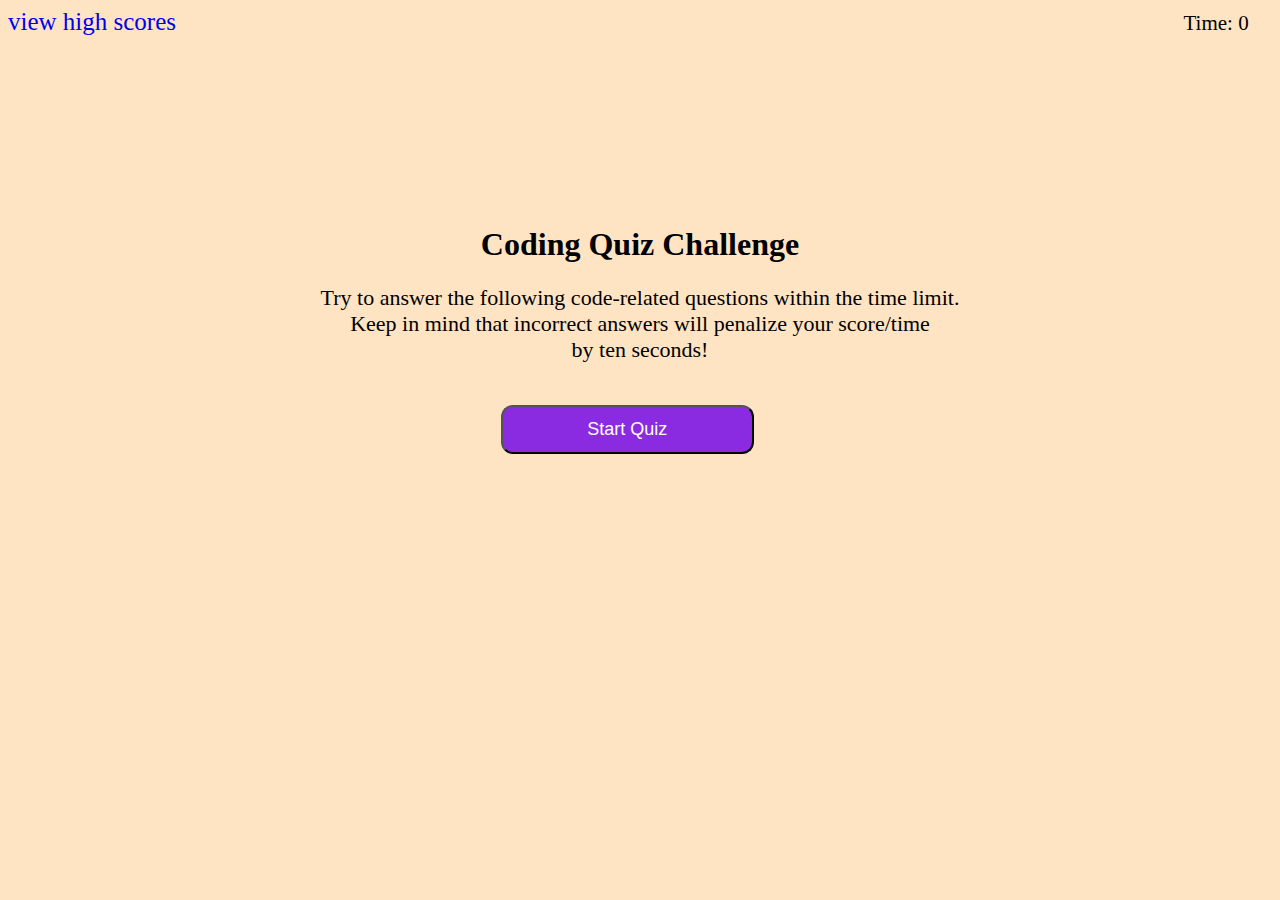
<file: index.html>
<!DOCTYPE html>
<html lang="en">

<head>
    <meta charset="UTF-8">
    <meta http-equiv="X-UA-Compatible" content="IE=edge">
    <meta name="viewport" content="width=device-width, initial-scale=1.0">
    <title>Quiz Game</title>
    <link rel="stylesheet" href="./style.css">
</head>

<body>
    <a href="highscores.html" id="displayHighScores">view high scores</a>
    <div id="timer" onlick="time()">Time: 0</div> <!-- onclick method when clicked it time start counting set my time equal to 0 and when i star quiz it will stating counting-->
    <div class="container">
        <div id="home"> <!-- this div is create for my start quiz home page.-->
            <h1>Coding Quiz Challenge</h1>
            <p>Try to answer the following code-related questions within the time limit. <br>
                Keep in mind that incorrect answers will penalize your score/time <br> by ten seconds!</p>
            <button id="start">Start Quiz</button> <!-- when i click the start quiz button when i can start take my quiz-->
        </div>

        <div id="quiz"> <!--create new div box for quiz questions-->
            <!--<div id="timer">Time: 75</div> create text that display 75 sec on browser-->
            <div id="question"></div> <!-- empty div for store questions-->
            <div id="choices"><!-- create div to store ABCD possible answers-->
                <div class="choice-container">
                    <p class="choice-text"></p><!--answer A-->
                </div>
                <div class="choice-container">
                    <p class="choice-text"></p><!--answer b-->
                </div>
                <div class="choice-container">
                    <p class="choice-text"></p><!--answer c-->
                </div>
                <div class="choice-container">
                    <p class="choice-text"></p><!--answer D-->
                </div>
            </div>

            <hr>

            <div id="result-feedback"></div> <!--empty div when answering question it will display correct or wrong it has id called result-feedback for add in js-->
        </div>
        <div id="game-over">
            <h1>All done</h1> <!--create a div element when all question is answerd display result-->
            <p>Your final score is: <span id="final-score"></span></p>


            <!--inline css style for make my enter initials and sumbit text look more nicer it also can put in style.css file as a external -->
            <style> 
                .initials input,
                .initials button {
                    display: inline-block;
                    vertical-align: middle;
                    margin: 0;
                    padding: 0;
                }
            </style>

           <!--create a placeholder so that i can enter my initals after i finish quiz-->
            <div class="initials">Enter initials: <input type="text" id="initials" placeholder=" "><button
                    id="submit">Submit</button></div>

        </div>
    </div>
    <!--link to js js should be always placed above the close /body tag-->
    <script src="script.js"></script>
</body>

</html>
</file>
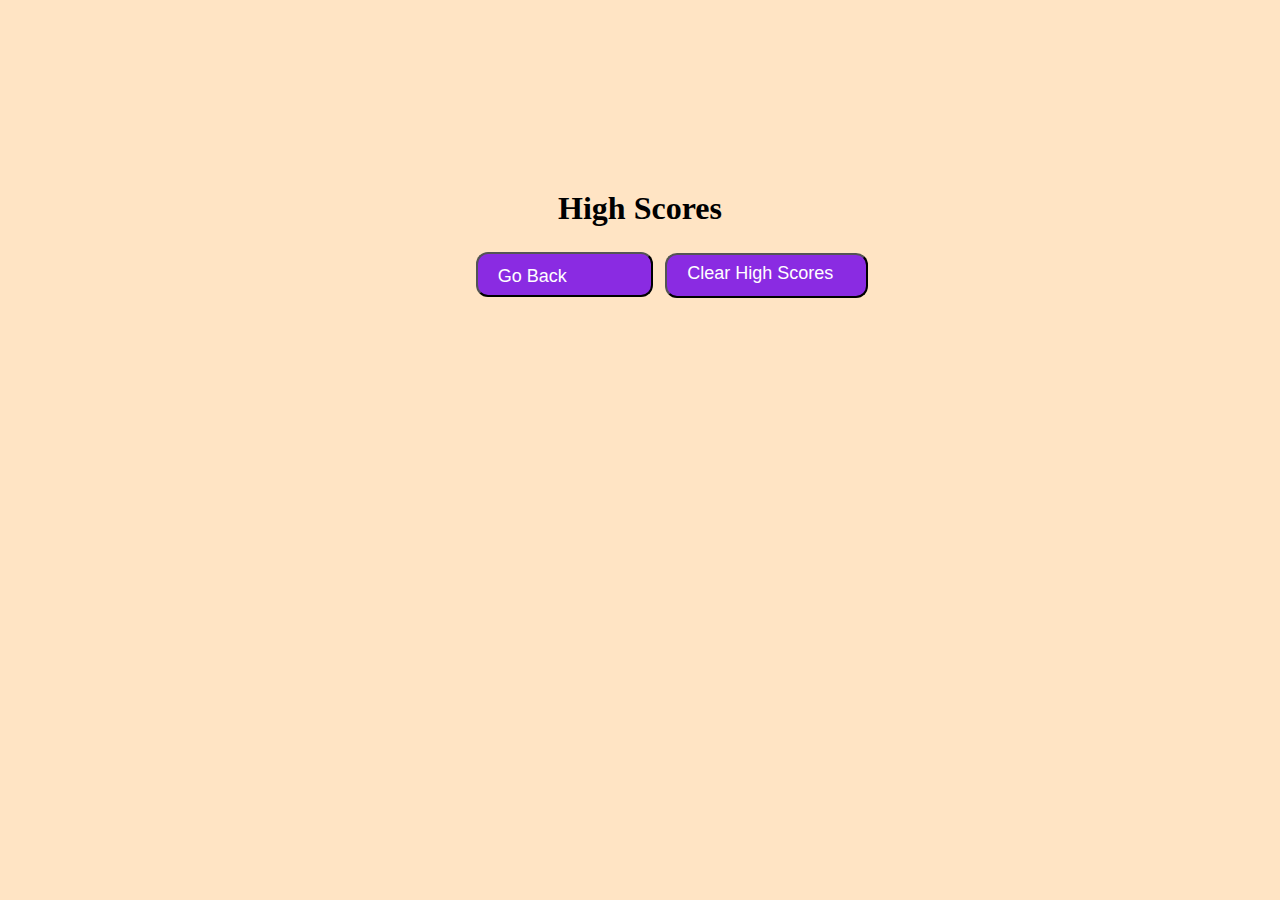
<file: highscores.html>
<!--this page is when user entered their initials then the brower will display user
scores and also included go back button and clear high scores button-->

<!DOCTYPE html>
<html lang="en"> 

<head>
    <meta charset="UTF-8">
    <meta name="viewport" content="width=device-width, initial-scale=1.0">
    <title>High Scores</title>
    <link rel="stylesheet" href="./style.css">
</head>

<body>
    <h1>High Scores</h1>
    <ul id="highscores-list"></ul> <!-- empty oder list that use for store socres when user finish the quiz-->

    <div class="goback-clear">
        <button id="goBack">Go Back</button> <!-- button for go back -->
        <button id="clearHighScores">Clear High Scores</button><!--button for clear highscores-->
    </div>
    <!--<button id="clearHighScores">Clear High Scores</button>-->

    <script src="highscores.js"></script>
</body>

</html>
</file>
<file: style.css>
body {
  background-color: bisque;
  justify-content: center;

}

h1 {
  color: black;
  text-align: center;
  margin: 15% 30%;
  white-space: nowrap;
  margin-bottom: 10px;
}

p {
  text-align: center;
  padding-bottom: 20px;
  font-size: 22px;
}

#start:hover {
  cursor: pointer;
  background-color: rgb(242, 101, 124);
}

button {
  cursor: pointer;
  background-color: blueviolet;
  color: white;
  text-align: center;
  width: 20%;
  padding: 12px 20px;
  margin: 0% 39%;
  box-sizing: border-box;
  font-size: 18px;
  border-radius: 12px;


}

.initials {
  padding-left: 38%;
}

#result-feedback {
  font-size: 40px;
  text-align: center;
}

hr {
  color: gray;
  font-size: large;
  margin-top: 10px;
}

#quiz-container {
  max-width: 600px;
  margin: 0 auto;
  text-align: center;
}

#quiz {
  display: none;
}

#game-over,
#high-scores {
  display: none;
}

.choice-container {
  background-color: darkblue;
  color: white;
  font-size: 10px;
  border-radius: 20px;
  padding: 1px;
  margin: 6px 459px;

}

.choice-container:hover {
  cursor: pointer;
  background-color: rgb(242, 101, 124);
}

#displayHighScores {
  font-size: 25px;
  text-decoration: none;
}

#displayHighScores:hover {
  cursor: pointer;
  color: rgb(242, 101, 124);
}

#timer {
  padding-left: 93%;
font-size: 21px;
margin-top: -25px;
}

#question {
  text-align: center;
  font-size: 32px;
  margin-top: 70px;
  padding-bottom: 55px;
}



#game-over input[type="text"] {
  width: 100px;
  margin-left: 10px;
}

#game-over p {
  font-size: 24px;
}



#game-over label {
  font-size: 18px;
}



#high-scores li {
  font-size: 24px;
  margin-bottom: 10px;
}

#high-scores button {
  margin-top: 20px;
}

/*below is style for highscores.html*/
title {
  text-align: center;
  font-weight: bolder;
}

/* below is style for highscores.js*/

#goBack {
  display: flex;
  width: 14%;
  margin-top: 2%;
  margin-left: 37%;
  padding-bottom: 8px;
}

#clearHighScores {
  display: flex;
  width: 16%;
  margin-top: -44px;
  margin-left: 52%;
  padding-top: 8px;
}


/* score storege*/
#highscores-list {
  text-align: center;
  background-color: rgb(196, 192, 192);
  font-size: 25px;
}

/* remove the bullets from */
ul {
  list-style-type: none;
}
</file>
